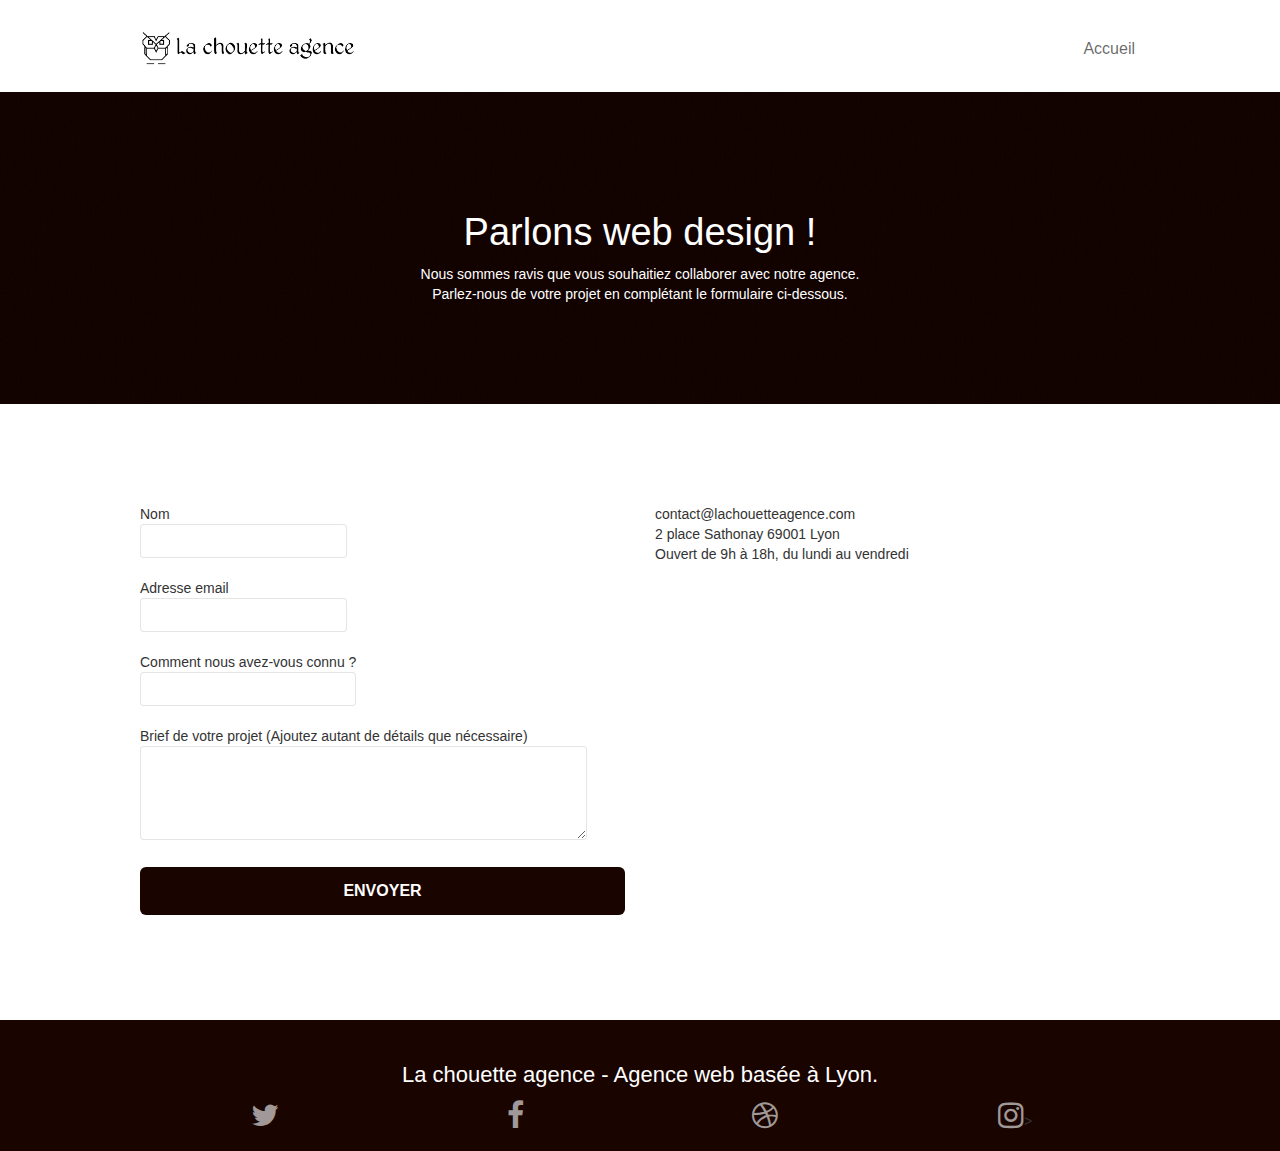
<file: page2.html>
<!doctype html>
<html lang="fr">
<head>
	<meta charset="utf-8">
	<!-- Ajout d'une description plutôt que de la balise keywords supprimée-->
	<meta name="description" content="La chouette agence est une agence de web design qui aide les entreprises à devenir attractives et visibles sur internet">
	<meta name="viewport" content="width=device-width, initial-scale=1.0, viewport-fit=cover">
	<meta name="google-site-verification" content="hC17MP4wS2AnOSfrjDqF22ZtRLBnVnIlHtkMVlsKHqc" />
	<link rel="shortcut icon" type="image/png" href="favicon.jpg">

	<link rel="stylesheet" type="text/css" href="./css/bootstrap.css">
	<link rel="stylesheet" type="text/css" href="style.css">
	<link rel="stylesheet" type="text/css" href="./css/font-awesome.css">
	<link rel="stylesheet" type="text/css" href="./css/et-line.css">

	<script src="./js/jquery-2.1.0.js"></script>
	<script src="./js/bootstrap.js"></script>
	<script src="./js/blocs.js"></script>
	<script src="./js/jquery.touchSwipe.js" defer></script>
	<script src="./js/gmaps.js"></script>

<!-- Title changed  -->
	<title>La chouette agence</title>


<!-- Analytics -->

<!-- Analytics END -->

</head>
<body>
<!-- Principal conteneur -->
<div class="page-container">

<!-- bloc-0 -->
<header class="bloc bgc-white l-bloc " id="bloc-0">
	<div class="container bloc-sm">

		<nav class="navbar row">
			<div class="navbar-header">
				<!-- Changement alt pour mots clefs -->
				<!-- Suppression lien spam -->
				<a class="navbar-brand" href="index.html"><img src="img/la-chouette-agence.png" alt="La chouette agence - Agence web basée à Lyon." height="40" /></a>
				<!-- Suppression lien spam -->
				<!-- Suppression bouton inutile -->
			</div>
			<!-- Utilisation des balises sémantiques -->
			<nav class="collapse navbar-collapse navbar-1 special-dropdown-nav">
				<ul class="site-navigation nav navbar-nav">
					<!-- Suppression lien vers page2 -->
					<li>
						<a href="index.html">Accueil</a>
					</li>
				</ul>
			</nav>
		</nav>
	</div>
</header>
<!-- bloc-0 END -->

<!-- bloc-6 -->
<div class="bloc bg-dots-bg bg-repeat bgc-atomic-tangerine d-bloc bloc-bg-texture texture-paper" id="bloc-6">
	<div class="container bloc-lg">
		<div class="row">
			<div class="col-sm-12">
				<h1 class="text-center hero-bloc-text tc-white">
					Parlons web design !
				</h1>
				<p class="text-center mg-lg tc-white tight-width-whitespace">
					Nous sommes ravis que vous souhaitiez collaborer avec notre agence.<br>
					Parlez-nous de votre projet en complétant le formulaire ci-dessous.
				</p>
			</div>
		</div>
	</div>
</div>
<!-- bloc-6 END -->

<!-- bloc-7 -->
<div class="bloc bgc-white l-bloc" id="bloc-7">
	<div class="container bloc-lg">
		<div class="row">
			<div class="col-sm-6">
				<form id="form_1" novalidate success-msg="Your message has been sent." fail-msg="Sorry it seems that our mail server is not responding, Sorry for the inconvenience!">
					<div class="form-group">
						<!-- label encadre tous les input du formulaire -->
						<label>
							Nom
						<input id="name" class="form-control" required />
						</label>
					</div>
					<div class="form-group">
						<label>
							Adresse email
						<input id="email" class="form-control" type="email" required />
						</label>
					</div>
					<div class="form-group">
						<label>
							Comment nous avez-vous connu ?
						<input class="form-control" type="email" required id="input_504" />
						</label>
					</div>
					<div class="form-group">
						<label>
							Brief de votre projet (Ajoutez autant de détails que nécessaire)<br>
						<textarea id="message" class="form-control" rows="4" cols="50" required></textarea>
						</label>
					</div>
					<button class="bloc-button btn btn-lg btn-block cta-hero btn-atomic-tangerine" type="submit">
						Envoyer
					</button>
				</form>
			</div>
			<div class="col-sm-6">
				<p>
					contact@lachouetteagence.com<br>2 place Sathonay 69001 Lyon<br>Ouvert de 9h à 18h, du lundi au vendredi<br>
				</p>
			</div>
		</div>
	</div>
</div>
<!-- bloc-7 END -->

<!-- ScrollToTop Button -->
<a class="bloc-button btn btn-d scrollToTop" onclick="scrollToTarget('1')"><span class="fa fa-chevron-up"></span></a>
<!-- ScrollToTop Button END-->


<!-- Footer - bloc-8 -->
<footer class="bloc bgc-atomic-tangerine d-bloc" id="bloc-8">
	<div class="container bloc-sm">
		<div class="row">
			<div class="col-sm-12">
				<!-- Paragraphe modifié en h2 pour le titre du footer -->
				<h2 class="text-center tc-white">
					La chouette agence - Agence web basée à Lyon.<br>
				</h2>
				<div class="row row-no-gutters socials">
					<div class="col-sm-3">
						<div class="text-center">
							<!-- Changement du lien vers l'index pour lien vers Twitter -->
							<a class="social" aria-label="twitter" rel="external" href="https://twitter.com/"><span class="fa fa-twitter icon-md"></span></a>
						</div>
					</div>
					<div class="col-sm-3">
						<div class="text-center">
							<!-- Changement du lien vers l'index pour lien vers Facebook -->
							<a class="social" aria-label="facebook" el="external" href="https://www.facebook.com/"><span class="fa fa-facebook icon-md"></span></a>
						</div>
					</div>
					<div class="col-sm-3">
						<div class="text-center">
							<!-- Changement du lien vers l'index pour lien vers Dribbble -->
							<a class="social" aria-label="dribble"  rel="external" href="https://dribbble.com/"><span class="fa fa-dribbble icon-md"></span></a>
						</div>
					</div>
					<div class="col-sm-3">
						<div class="text-center">
							<!-- Changement du lien vers l'index pour lien vers Instagram -->
							<a class="social" aria-label="instagram" rel="external" href="https://www.instagram.com/"><span class="fa fa-instagram icon-md"></span>></a>
						</div>
					</div>
				</div>
			</div>
		</div>
	</div>
</footer>
<!-- Footer - bloc-8 END -->

</div>
<!-- Principal conteneur END -->


</body>
</html>
</file>
<file: style.css>
body {
    margin: 0;
    padding: 0;
    background: #FFF;
    overflow-x: hidden;
    -webkit-font-smoothing: antialiased;
    -moz-osx-font-smoothing: grayscale;
}

a,
button {
    transition: all .3s ease-in-out;
    outline: none!important;
}

a:hover {
    text-decoration: none;
    cursor: pointer;
}

#page-loading-blocs-notifaction {
    position: fixed;
    top: 0;
    bottom: 0;
    width: 100%;
    z-index: 100000;
    background: #FFFFFF url("img/pageload-spinner.gif") no-repeat center center;
}

.bloc {
    width: 100%;
    clear: both;
    background: 50% 50% no-repeat;
    padding: 0 50px;
    -webkit-background-size: cover;
    -moz-background-size: cover;
    -o-background-size: cover;
    background-size: cover;
    position: relative;
}

.bloc .container {
    padding-left: 0;
    padding-right: 0;
}

.bloc-lg {
    padding: 100px 50px;
}

.bloc-md {
    padding: 50px;
}

.bloc-sm {
    padding: 20px 50px;
}

.bg-center,
.bg-l-edge,
.bg-r-edge,
.bg-t-edge,
.bg-b-edge,
.bg-tl-edge,
.bg-bl-edge,
.bg-tr-edge,
.bg-br-edge,
.bg-repeat {
    -webkit-background-size: auto!important;
    -moz-background-size: auto!important;
    -o-background-size: auto!important;
    background-size: auto!important;
}

.bg-repeat {
    background: repeat;
}

.bg-t-edge {
    background: top no-repeat;
}

.bloc-bg-texture::before {
    content: "";
    background-size: 2px 2px;
    position: absolute;
    top: 0;
    bottom: 0;
    left: 0;
    right: 0;
}

.texture-paper::before {
    background: url("img/texture-paper.png");
    background-size: 280px 280px;
}

.b-parallax {
    background-attachment: fixed;
}

.d-bloc {
    color: rgba(255, 255, 255, .7);
}

.d-bloc button:hover {
    color: rgba(255, 255, 255, .9);
}

.d-bloc .icon-round,
.d-bloc .icon-square,
.d-bloc .icon-rounded,
.d-bloc .icon-semi-rounded-a,
.d-bloc .icon-semi-rounded-b {
    border-color: rgba(255, 255, 255, .9);
}

.d-bloc .divider-h span {
    border-color: rgba(255, 255, 255, .2);
}

.d-bloc .a-btn,
.d-bloc .navbar a,
.d-bloc .navbar-brand,
.d-bloc a .icon-sm,
.d-bloc a .icon-md,
.d-bloc a .icon-lg,
.d-bloc a .icon-xl,
.d-bloc h1 a,
.d-bloc h2 a,
.d-bloc h3 a,
.d-bloc h4 a,
.d-bloc h5 a,
.d-bloc h6 a,
.d-bloc p a {
    color: rgba(255, 255, 255, .6);
}

.d-bloc .a-btn:hover,
.d-bloc .navbar a:hover,
.d-bloc .navbar-brand:hover,
.d-bloc a:hover .icon-sm,
.d-bloc a:hover .icon-md,
.d-bloc a:hover .icon-lg,
.d-bloc a:hover .icon-xl,
.d-bloc h1 a:hover,
.d-bloc h2 a:hover,
.d-bloc h3 a:hover,
.d-bloc h4 a:hover,
.d-bloc h5 a:hover,
.d-bloc h6 a:hover,
.d-bloc p a:hover {
    color: rgba(255, 255, 255, 1);
}

.d-bloc .navbar-toggle .icon-bar {
    background: rgba(255, 255, 255, 1);
}

.d-bloc .btn-wire,
.d-bloc .btn-wire:hover {
    color: rgba(255, 255, 255, 1);
    border-color: rgba(255, 255, 255, 1);
}

.d-bloc .panel {
    color: rgba(0, 0, 0, .5);
}

.d-bloc .panel button:hover {
    color: rgba(0, 0, 0, .7);
}

.d-bloc .panel icon {
    border-color: rgba(0, 0, 0, .7);
}

.d-bloc .panel .divider-h span {
    border-color: rgba(0, 0, 0, .1);
}

.d-bloc .panel .a-btn {
    color: rgba(0, 0, 0, .6);
}

.d-bloc .panel .a-btn:hover {
    color: rgba(0, 0, 0, 1);
}

.d-bloc .panel .btn-wire,
.d-bloc .panel .btn-wire:hover {
    color: rgba(0, 0, 0, .7);
    border-color: rgba(0, 0, 0, .3);
}

.d-bloc .panel,
.l-bloc {
    color: rgba(0, 0, 0, .5);
}

.d-bloc .panel button:hover,
.l-bloc button:hover {
    color: rgba(0, 0, 0, .7);
}

.l-bloc .icon-round,
.l-bloc .icon-square,
.l-bloc .icon-rounded,
.l-bloc .icon-semi-rounded-a,
.l-bloc .icon-semi-rounded-b {
    border-color: rgba(0, 0, 0, .7);
}

.d-bloc .panel .divider-h span,
.l-bloc .divider-h span {
    border-color: rgba(0, 0, 0, .1);
}

.d-bloc .panel .a-btn,
.l-bloc .a-btn,
.l-bloc .navbar a,
.l-bloc .navbar-brand,
.l-bloc a .icon-sm,
.l-bloc a .icon-md,
.l-bloc a .icon-lg,
.l-bloc a .icon-xl,
.l-bloc h1 a,
.l-bloc h2 a,
.l-bloc h3 a,
.l-bloc h4 a,
.l-bloc h5 a,
.l-bloc h6 a,
.l-bloc p a {
    color: rgba(0, 0, 0, .6);
}

.d-bloc .panel .a-btn:hover,
.l-bloc .a-btn:hover,
.l-bloc .navbar a:hover,
.l-bloc .navbar-brand:hover,
.l-bloc a:hover .icon-sm,
.l-bloc a:hover .icon-md,
.l-bloc a:hover .icon-lg,
.l-bloc a:hover .icon-xl,
.l-bloc h1 a:hover,
.l-bloc h2 a:hover,
.l-bloc h3 a:hover,
.l-bloc h4 a:hover,
.l-bloc h5 a:hover,
.l-bloc h6 a:hover,
.l-bloc p a:hover {
    color: rgba(0, 0, 0, 1);
}

.l-bloc .navbar-toggle .icon-bar {
    color: rgba(0, 0, 0, .6);
}

.d-bloc .panel .btn-wire,
.d-bloc .panel .btn-wire:hover,
.l-bloc .btn-wire,
.l-bloc .btn-wire:hover {
    color: rgba(0, 0, 0, .7);
    border-color: rgba(0, 0, 0, .3);
}

.voffset {
    margin-top: 30px;
}

.voffset-lg {
    margin-top: 80px;
}

.row-no-gutters {
    margin-right: 0;
    margin-left: 0;
}

.row.row-no-gutters > [class^="col-"],
.row.row-no-gutters > [class*=" col-"] {
    padding-right: 0;
    padding-left: 0;
}

#bloc-1-hero h1 {
    font-size: 32px;
}

.navbar {
    margin-bottom: 0;
    z-index: 1;
}

.navbar-brand {
    height: auto;
    padding: 3px 15px;
    font-size: 25px;
    font-weight: normal;
    font-weight: 600;
    line-height: 44px;
}

.navbar-brand img {
    max-height: 200px;
    margin: 0 5px 0 0;
    display: inline;
}

.navbar-brand img[src$=svg] {
    min-width: 100px;
}

.nav-center .navbar-brand img {
    margin: 0;
}

.navbar .nav {
    padding-top: 2px;
    margin-right: -16px;
    float: right;
    z-index: 1;
}

.nav > li {
    float: left;
    margin-top: 4px;
    font-size: 16px;
}

.navbar-nav .open .dropdown-menu > li > a {
    text-align: inherit;
}

.nav > li a:hover,
.nav > li a:focus {
    background: transparent;
}

.navbar-toggle {
    margin: 10px 10px 0 0;
    border: 0px;
}

.navbar-toggle:hover {
    background: transparent!important;
}

.navbar-toggle .icon-bar {
    background-color: rgba(0, 0, 0, .5);
    width: 26px;
}

.nav-invert .navbar .nav {
    float: left;
}

.nav-invert .navbar-header,
.nav-invert .navbar-brand {
    float: right;
    position: relative;
    z-index: 2;
}

@media (min-width: 768px) {
    .site-navigation {
        position: absolute;
        top: 50%;
        right: 20px;
        transform: translate(0, -50%);
        -webkit-transform: translateY(-50%);
    }
    .nav > li .dropdown-menu a,
    .nav > li .dropdown-menu a:hover {
        color: #484848;
    }
    .nav-invert .site-navigation {
        left: 0;
        right: 0;
    }
    .nav-center {
        text-align: center;
    }
    .nav-center .navbar-header {
        width: 100%;
    }
    .nav-center .navbar-header,
    .nav-center .navbar-brand,
    .nav-center .nav > li {
        float: none;
        display: inline-block;
    }
    .nav-center .site-navigation {
        position: relative;
        width: 100%;
        right: 0;
        margin-right: 0px;
        margin-top: 20px;
    }
    .nav-center.mini-nav .navbar-toggle {
        float: none;
        margin: 10px auto 0;
    }
}

.nav > li > .dropdown a {
    background: none!important;
    display: block;
    padding: 14px 15px;
}

nav .caret {
    margin: 0 5px;
}

.dropdown-menu .dropdown-menu {
    top: -8px;
    left: 100%;
}

.dropdown-menu .dropmenu-flow-right {
    top: 100%;
    left: 0;
    margin-left: -1px;
    border-top-left-radius: 0;
    border-top-right-radius: 0;
}

.dropdown-menu .dropdown span {
    border: 4px solid black;
    border-top-color: transparent;
    border-right-color: transparent;
    border-bottom-color: transparent;
    margin: 6px -5px 0 0!important;
    float: right;
}

.mg-md {
    margin-top: 10px;
    margin-bottom: 20px;
}

.mg-lg {
    margin-top: 10px;
    margin-bottom: 40px;
}

.btn {
    margin: 0 5px 5px 0;
}

.btn.pull-right {
    margin: 0 0 5px 5px;
}

.btn-d,
.btn-d:hover,
.btn-d:focus {
    color: #FFF;
    background: rgba(0, 0, 0, .3);
}

button {
    outline: none!important;
}

.btn-rd {
    border-radius: 40px;
}

.btn-clean {
    border: 1px solid rgba(0, 0, 0, .08);
    border-bottom-color: rgba(0, 0, 0, .1);
    text-shadow: 0 1px 0 rgba(0, 0, 1, .1);
    box-shadow: 0 1px 3px rgba(0, 0, 1, .25), inset 0 1px 0 0 rgba(255, 255, 255, .15);
}

.icon-md {
    font-size: 30px!important;
}

.icon-lg {
    font-size: 60px!important;
}

.sm-shadow {
    text-shadow: 0 1px 2px rgba(0, 0, 0, .3);
}

.panel-sq,
.panel-sq .panel-heading,
.panel-sq .panel-footer {
    border-radius: 0;
}

.panel-rd {
    border-radius: 30px;
}

.panel-rd .panel-heading {
    border-radius: 29px 29px 0 0;
}

.panel-rd .panel-footer {
    border-radius: 0 0 29px 29px;
}

.form-control {
    border-color: rgba(0, 0, 0, .1);
    box-shadow: none;
}

.scrollToTop {
    width: 40px;
    height: 40px;
    position: fixed;
    bottom: 20px;
    right: 20px;
    opacity: 0;
    z-index: 500;
    transition: all .3s ease-in-out;
}

.scrollToTop span {
    margin-top: 6px;
}

.showScrollTop {
    font-size: 14px;
    opacity: 1;
}

a[data-lightbox] {
    position: relative;
    display: block;
    text-align: center;
}

a[data-lightbox]:hover::before {
    content: "+";
    font-family: "HelveticaNeue-Light", "Helvetica Neue Light", "Helvetica Neue", Helvetica, Arial;
    font-size: 32px;
    width: 50px;
    height: 50px;
    margin-left: -25px;
    border-radius: 50%;
    background: rgba(0, 0, 0, .6);
    color: #FFF;
    font-weight: 100;
    z-index: 1;
    position: absolute;
    top: 50%;
    transform: translateY(-50%);
    -webkit-transform: translateY(-50%);
}

a[data-lightbox]:hover img {
    opacity: 0.6;
    -webkit-animation-fill-mode: none;
    animation-fill-mode: none;
}

#lightbox-modal {
    display: flex;
    align-items: center;
}

#lightbox-modal .modal-dialog {
    width: 90%;
    max-width: 900px;
    margin: 0 auto 0;
}

#lightbox-modal .modal-dialog img {
    max-height: 90vh;
    margin: 0 auto;
}

.lightbox-caption {
    padding: 20px;
    color: #FFF;
    background: rgba(0, 0, 0, .5);
    position: absolute;
    left: 15px;
    right: 15px;
    bottom: 5px;
}

.close-lightbox {
    color: #FFF;
    font-size: 30px;
    position: absolute;
    top: 20px;
    right: 20px;
    z-index: 20;
    background: rgba(0, 0, 0, .5);
    border: none;
    line-height: 30px;
    padding: 0 9px 5px;
    opacity: 0.3;
}

.close-lightbox:hover,
.next-lightbox:hover,
.prev-lightbox:hover {
    opacity: 1.0;
    color: #FFF;
}

.next-lightbox,
.prev-lightbox {
    font-size: 20px;
    color: rgba(255, 255, 255, .9);
    background: rgba(0, 0, 0, .5);
    transition: all .2s ease-in-out;
    position: absolute;
    top: 45%;
    z-index: 1;
    opacity: 0.4;
}

.next-lightbox {
    padding: 6px 8px 1px 13px;
    right: 25px;
}

.prev-lightbox {
    padding: 6px 13px 1px 10px;
    left: 25px;
}

.snapshot-lb .modal-body {
    padding-bottom: 45px;
}

.snapshot-lb .lightbox-caption {
    padding: 0;
    color: rgba(0, 0, 0, .5);
    background: none;
}

h1,
h2,
h3,
h4,
h5,
h6,
p,
label,
.btn,
a {
    font-family: "helvetica";
    font-weight: 400;
    color: #333;
}

.container {
    max-width: 1000px;
}

.hero-bloc-text {
    font-size: 38px;
}

.hero-bloc-text-sub {
    font-size: 36px;
}

.statement-bloc-text {
    line-height: 26px;
    font-style: italic;
    font-size: 20px;
    text-align: center;
    font-weight: lighter;
    max-width: 520px;
    margin: auto auto auto auto;
}

p {
    /* Augmentation taille des paragraph */
    font-size: 14px;
}

.tight-width-whitespace {
    max-width: 600px;
    margin: auto auto auto auto;
}

.h1 {
    font-size: 20px;
    font-family: "Open Sans";
}

.cta-hero {
    margin-top: 22px;
    color: #FFFFFF!important;
    text-transform: uppercase;
    padding: 12px 28px 12px 28px;
    font-size: 16px;
    font-weight: 700;
}

.social {
    max-width: 400px;
    margin: auto auto auto auto;
}

h2 {
    font-size: 22px;
    line-height: 1.4em;
}

h3 {
    font-size: 15px;
    text-transform: uppercase;
    font-weight: 700;
    color: #333333!important;
}

.med-width-whitespace {
    max-width: 800px;
    margin: auto auto auto auto;
    box-shadow: 0px 0px 0px #000000;
}

h1 {
    color: #333333!important;
}

h4 {
    color: #333333!important;
}

.icons {
    margin-bottom: 14px;
    margin-top: 24px;
}

.portfolio-thumb {
    margin-bottom: 24px;
}

.portfolio-row {
    margin-bottom: 44px;
    margin-top: 50px;
}

.avatar {
    box-shadow: 0px 4px 9px rgba(0, 0, 0, 0.3);
}

.black-background {
    background-color: rgba(165, 147, 99, 0.7);
    padding: 40px 40px 40px 40px;
}

.bold-link {
    font-weight: 900;
    text-decoration: underline!important;
}

.bgc-white {
    background-color: #FFFFFF;
}

.bgc-dark-slate-blue {
    background-color: #364577;
}

.bgc-atomic-tangerine {
    background-color: #190400;
}

.tc-white {
    color: white!important;
}

.btn-atomic-tangerine {
    background: #190400;
    color: #FFFFFF!important;
}

.btn-atomic-tangerine:hover {
    background: #661100!important;
    color: #FFFFFF!important;
}

.ltc-white {
    color: #FFFFFF!important;
}

.ltc-white:hover {
    color: #cccccc!important;
}

.ltc-atomic-tangerine {
    color: #190400!important;
}

.ltc-atomic-tangerine:hover {
    color: #190400!important;
}

.icon-dark-slate-blue {
    color: #364577!important;
    border-color: #364577!important;
}

.bg-dots-bg {
    background-image: url("img/dots-bg.png");
}

.bg-lines-h2-bg {
    background-image: url("img/lines-h2-bg.png");
}

.bg-banniere {
    background-image: url("img/la-chouette-agence-banniere.jpg");
}

.bg-presentation {
    background-image: url("img/image-de-presentation.bmp");
}

@media (max-width: 1024px) {
    .bloc {
        padding-left: 20px;
        padding-right: 20px;
    }
    .bloc.full-width-bloc,
    .bloc-tile-2.full-width-bloc .container,
    .bloc-tile-3.full-width-bloc .container,
    .bloc-tile-4.full-width-bloc .container {
        padding-left: 0;
        padding-right: 0;
    }
}

@media (max-width: 992px) and (min-width: 768px) {
    .navbar .nav {
        max-width: 80%
    }
    .nav-center.navbar .nav {
        max-width: 100%
    }
}

@media only screen and (min-device-width: 768px) and (max-device-width: 1024px) and (orientation: landscape) {
    .b-parallax {
        background-attachment: scroll;
    }
}

@media only screen and (min-device-width: 1024px) and (max-device-width: 1366px) and (-webkit-min-device-pixel-ratio: 1.5) {
    .b-parallax {
        background-attachment: scroll;
    }
}

@media (max-width: 991px) {
    .container {
        width: 100%;
    }
    .b-parallax {
        background-attachment: scroll;
    }
    .page-container,
    #hero-bloc {
        overflow-x: hidden;
        position: relative;
    }
    .bloc {
        padding-left: constant(safe-area-inset-left);
        padding-right: constant(safe-area-inset-right);
    }
    .bloc-group,
    .bloc-group .bloc {
        display: block;
        width: 100%;
    }
    .bloc-fill-screen .fill-bloc-top-edge,
    .bloc-fill-screen .fill-bloc-bottom-edge {
        padding: 0 20px;
        padding-left: constant(safe-area-inset-left);
        padding-right: constant(safe-area-inset-right);
    }
}

@media (max-width: 767px) {
    .page-container {
        overflow-x: hidden;
        position: relative;
    }
    h1,
    h2,
    h3,
    h4,
    h5,
    h6,
    p,
    #disqus_thread {
        padding-left: 10px!important;
        padding-right: 10px!important;
    }
    .b-parallax {
        background-attachment: scroll;
    }
    .navbar .nav {
        padding-top: 0;
        border-top: 1px solid rgba(0, 0, 0, .2);
        float: none!important;
    }
    .navbar.row {
        margin-left: 0;
        margin-right: 0;
    }
    .site-navigation {
        position: inherit;
        transform: none;
        -webkit-transform: none;
        -ms-transform: none;
    }
    .nav > li {
        margin-top: 0;
        border-bottom: 1px solid rgba(0, 0, 0, .1);
        background: rgba(0, 0, 0, .05);
        text-align: left;
        padding-left: 15px;
        width: 100%;
    }
    .nav > li:hover {
        background: rgba(0, 0, 0, .08);
    }
    .dropdown .dropdown a .caret {
        float: none;
        margin: 5px 0 0 10px!important;
        border: 4px solid black;
        border-bottom-color: transparent;
        border-right-color: transparent;
        border-left-color: transparent;
    }
    #hero-bloc .navbar .nav {
        background: rgba(0, 0, 0, .8);
    }
    #hero-bloc .navbar .nav a {
        color: rgba(255, 255, 255, .6);
    }
    .hero {
        padding: 50px 0;
    }
    .hero-nav {
        left: -1px;
        right: -1px;
    }
    .navbar-collapse {
        padding: 0;
        overflow-x: hidden;
        -webkit-box-shadow: none;
        box-shadow: none;
    }
    .navbar-brand img {
        max-height: 40px;
        width: auto;
    }
    .nav-invert .navbar-header {
        float: none;
        width: 100%;
    }
    .nav-invert .navbar-toggle {
        float: left;
        margin-left: 10px;
    }
    .bloc {
        padding-left: 0;
        padding-right: 0;
    }
    .bloc-xxl,
    .bloc-xl,
    .bloc-lg {
        padding: 40px 0;
    }
    .bloc-sm,
    .bloc-md {
        padding-left: 0;
        padding-right: 0;
    }
    .bloc-tile-2 .container,
    .bloc-tile-3 .container,
    .bloc-tile-4 .container,
    .bloc-fill-screen .fill-bloc-top-edge,
    .bloc-fill-screen .fill-bloc-bottom-edge {
        padding-left: 0;
        padding-right: 0;
    }
    .a-block {
        padding: 0 10px;
    }
    .btn-dwn {
        display: none;
    }
    .voffset {
        margin-top: 5px;
    }
    .voffset-md {
        margin-top: 20px;
    }
    .voffset-lg {
        margin-top: 30px;
    }
    form {
        padding: 5px;
    }
    .close-lightbox {
        display: inline-block;
    }
    .blocsapp-device-iphone5 {
        background-size: 216px 425px;
        padding-top: 60px;
        width: 216px;
        height: 425px;
    }
    .blocsapp-device-iphone5 img {
        width: 180px;
        height: 320px;
    }
}

@media (max-width: 400px) {
    .bloc {
        padding-left: 0;
        padding-right: 0;
    }
/* Make button cliquable */
    .social span {
        width: 48px;
        height: 48px;
        margin: auto auto auto auto;
    }
}

@media (max-width: 767px) {
    .bloc-mob-center-text {
        text-align: center;
    }
}
</file>
<file: css/et-line.css>
@font-face {
    font-family: et-line;
    src: url(../fonts/et-line.eot);
    src: url(../fonts/et-line.eot?#iefix) format('embedded-opentype'), url(../fonts/et-line.woff) format('woff'), url(../fonts/et-line.ttf) format('truetype'), url(../fonts/et-line.svg#et-line) format('svg');
    font-weight: 400;
    font-style: normal
}

.et-icon-adjustments,
.et-icon-alarmclock,
.et-icon-anchor,
.et-icon-aperture,
.et-icon-attachment,
.et-icon-bargraph,
.et-icon-basket,
.et-icon-beaker,
.et-icon-bike,
.et-icon-book-open,
.et-icon-briefcase,
.et-icon-browser,
.et-icon-calendar,
.et-icon-camera,
.et-icon-caution,
.et-icon-chat,
.et-icon-circle-compass,
.et-icon-clipboard,
.et-icon-clock,
.et-icon-cloud,
.et-icon-compass,
.et-icon-desktop,
.et-icon-dial,
.et-icon-document,
.et-icon-documents,
.et-icon-download,
.et-icon-dribbble,
.et-icon-edit,
.et-icon-envelope,
.et-icon-expand,
.et-icon-facebook,
.et-icon-flag,
.et-icon-focus,
.et-icon-gears,
.et-icon-genius,
.et-icon-gift,
.et-icon-global,
.et-icon-globe,
.et-icon-googleplus,
.et-icon-grid,
.et-icon-happy,
.et-icon-hazardous,
.et-icon-heart,
.et-icon-hotairballoon,
.et-icon-hourglass,
.et-icon-key,
.et-icon-laptop,
.et-icon-layers,
.et-icon-lifesaver,
.et-icon-lightbulb,
.et-icon-linegraph,
.et-icon-linkedin,
.et-icon-lock,
.et-icon-magnifying-glass,
.et-icon-map,
.et-icon-map-pin,
.et-icon-megaphone,
.et-icon-mic,
.et-icon-mobile,
.et-icon-newspaper,
.et-icon-notebook,
.et-icon-paintbrush,
.et-icon-paperclip,
.et-icon-pencil,
.et-icon-phone,
.et-icon-picture,
.et-icon-pictures,
.et-icon-piechart,
.et-icon-presentation,
.et-icon-pricetags,
.et-icon-printer,
.et-icon-profile-female,
.et-icon-profile-male,
.et-icon-puzzle,
.et-icon-quote,
.et-icon-recycle,
.et-icon-refresh,
.et-icon-ribbon,
.et-icon-rss,
.et-icon-sad,
.et-icon-scissors,
.et-icon-scope,
.et-icon-search,
.et-icon-shield,
.et-icon-speedometer,
.et-icon-strategy,
.et-icon-streetsign,
.et-icon-tablet,
.et-icon-target,
.et-icon-telescope,
.et-icon-toolbox,
.et-icon-tools,
.et-icon-tools-2,
.et-icon-trophy,
.et-icon-tumblr,
.et-icon-twitter,
.et-icon-upload,
.et-icon-video,
.et-icon-wallet,
.et-icon-wine {
    font-family: et-line;
    font-style: normal;
    font-weight: 400;
    font-variant: normal;
    text-transform: none;
    line-height: 1;
    -webkit-font-smoothing: antialiased;
    -moz-osx-font-smoothing: grayscale;
    display: inline-block
}

.et-icon-mobile:before {
    content: "\e000"
}

.et-icon-laptop:before {
    content: "\e001"
}

.et-icon-desktop:before {
    content: "\e002"
}

.et-icon-tablet:before {
    content: "\e003"
}

.et-icon-phone:before {
    content: "\e004"
}

.et-icon-document:before {
    content: "\e005"
}

.et-icon-documents:before {
    content: "\e006"
}

.et-icon-search:before {
    content: "\e007"
}

.et-icon-clipboard:before {
    content: "\e008"
}

.et-icon-newspaper:before {
    content: "\e009"
}

.et-icon-notebook:before {
    content: "\e00a"
}

.et-icon-book-open:before {
    content: "\e00b"
}

.et-icon-browser:before {
    content: "\e00c"
}

.et-icon-calendar:before {
    content: "\e00d"
}

.et-icon-presentation:before {
    content: "\e00e"
}

.et-icon-picture:before {
    content: "\e00f"
}

.et-icon-pictures:before {
    content: "\e010"
}

.et-icon-video:before {
    content: "\e011"
}

.et-icon-camera:before {
    content: "\e012"
}

.et-icon-printer:before {
    content: "\e013"
}

.et-icon-toolbox:before {
    content: "\e014"
}

.et-icon-briefcase:before {
    content: "\e015"
}

.et-icon-wallet:before {
    content: "\e016"
}

.et-icon-gift:before {
    content: "\e017"
}

.et-icon-bargraph:before {
    content: "\e018"
}

.et-icon-grid:before {
    content: "\e019"
}

.et-icon-expand:before {
    content: "\e01a"
}

.et-icon-focus:before {
    content: "\e01b"
}

.et-icon-edit:before {
    content: "\e01c"
}

.et-icon-adjustments:before {
    content: "\e01d"
}

.et-icon-ribbon:before {
    content: "\e01e"
}

.et-icon-hourglass:before {
    content: "\e01f"
}

.et-icon-lock:before {
    content: "\e020"
}

.et-icon-megaphone:before {
    content: "\e021"
}

.et-icon-shield:before {
    content: "\e022"
}

.et-icon-trophy:before {
    content: "\e023"
}

.et-icon-flag:before {
    content: "\e024"
}

.et-icon-map:before {
    content: "\e025"
}

.et-icon-puzzle:before {
    content: "\e026"
}

.et-icon-basket:before {
    content: "\e027"
}

.et-icon-envelope:before {
    content: "\e028"
}

.et-icon-streetsign:before {
    content: "\e029"
}

.et-icon-telescope:before {
    content: "\e02a"
}

.et-icon-gears:before {
    content: "\e02b"
}

.et-icon-key:before {
    content: "\e02c"
}

.et-icon-paperclip:before {
    content: "\e02d"
}

.et-icon-attachment:before {
    content: "\e02e"
}

.et-icon-pricetags:before {
    content: "\e02f"
}

.et-icon-lightbulb:before {
    content: "\e030"
}

.et-icon-layers:before {
    content: "\e031"
}

.et-icon-pencil:before {
    content: "\e032"
}

.et-icon-tools:before {
    content: "\e033"
}

.et-icon-tools-2:before {
    content: "\e034"
}

.et-icon-scissors:before {
    content: "\e035"
}

.et-icon-paintbrush:before {
    content: "\e036"
}

.et-icon-magnifying-glass:before {
    content: "\e037"
}

.et-icon-circle-compass:before {
    content: "\e038"
}

.et-icon-linegraph:before {
    content: "\e039"
}

.et-icon-mic:before {
    content: "\e03a"
}

.et-icon-strategy:before {
    content: "\e03b"
}

.et-icon-beaker:before {
    content: "\e03c"
}

.et-icon-caution:before {
    content: "\e03d"
}

.et-icon-recycle:before {
    content: "\e03e"
}

.et-icon-anchor:before {
    content: "\e03f"
}

.et-icon-profile-male:before {
    content: "\e040"
}

.et-icon-profile-female:before {
    content: "\e041"
}

.et-icon-bike:before {
    content: "\e042"
}

.et-icon-wine:before {
    content: "\e043"
}

.et-icon-hotairballoon:before {
    content: "\e044"
}

.et-icon-globe:before {
    content: "\e045"
}

.et-icon-genius:before {
    content: "\e046"
}

.et-icon-map-pin:before {
    content: "\e047"
}

.et-icon-dial:before {
    content: "\e048"
}

.et-icon-chat:before {
    content: "\e049"
}

.et-icon-heart:before {
    content: "\e04a"
}

.et-icon-cloud:before {
    content: "\e04b"
}

.et-icon-upload:before {
    content: "\e04c"
}

.et-icon-download:before {
    content: "\e04d"
}

.et-icon-target:before {
    content: "\e04e"
}

.et-icon-hazardous:before {
    content: "\e04f"
}

.et-icon-piechart:before {
    content: "\e050"
}

.et-icon-speedometer:before {
    content: "\e051"
}

.et-icon-global:before {
    content: "\e052"
}

.et-icon-compass:before {
    content: "\e053"
}

.et-icon-lifesaver:before {
    content: "\e054"
}

.et-icon-clock:before {
    content: "\e055"
}

.et-icon-aperture:before {
    content: "\e056"
}

.et-icon-quote:before {
    content: "\e057"
}

.et-icon-scope:before {
    content: "\e058"
}

.et-icon-alarmclock:before {
    content: "\e059"
}

.et-icon-refresh:before {
    content: "\e05a"
}

.et-icon-happy:before {
    content: "\e05b"
}

.et-icon-sad:before {
    content: "\e05c"
}

.et-icon-facebook:before {
    content: "\e05d"
}

.et-icon-twitter:before {
    content: "\e05e"
}

.et-icon-googleplus:before {
    content: "\e05f"
}

.et-icon-rss:before {
    content: "\e060"
}

.et-icon-tumblr:before {
    content: "\e061"
}

.et-icon-linkedin:before {
    content: "\e062"
}

.et-icon-dribbble:before {
    content: "\e063"
}
</file>
